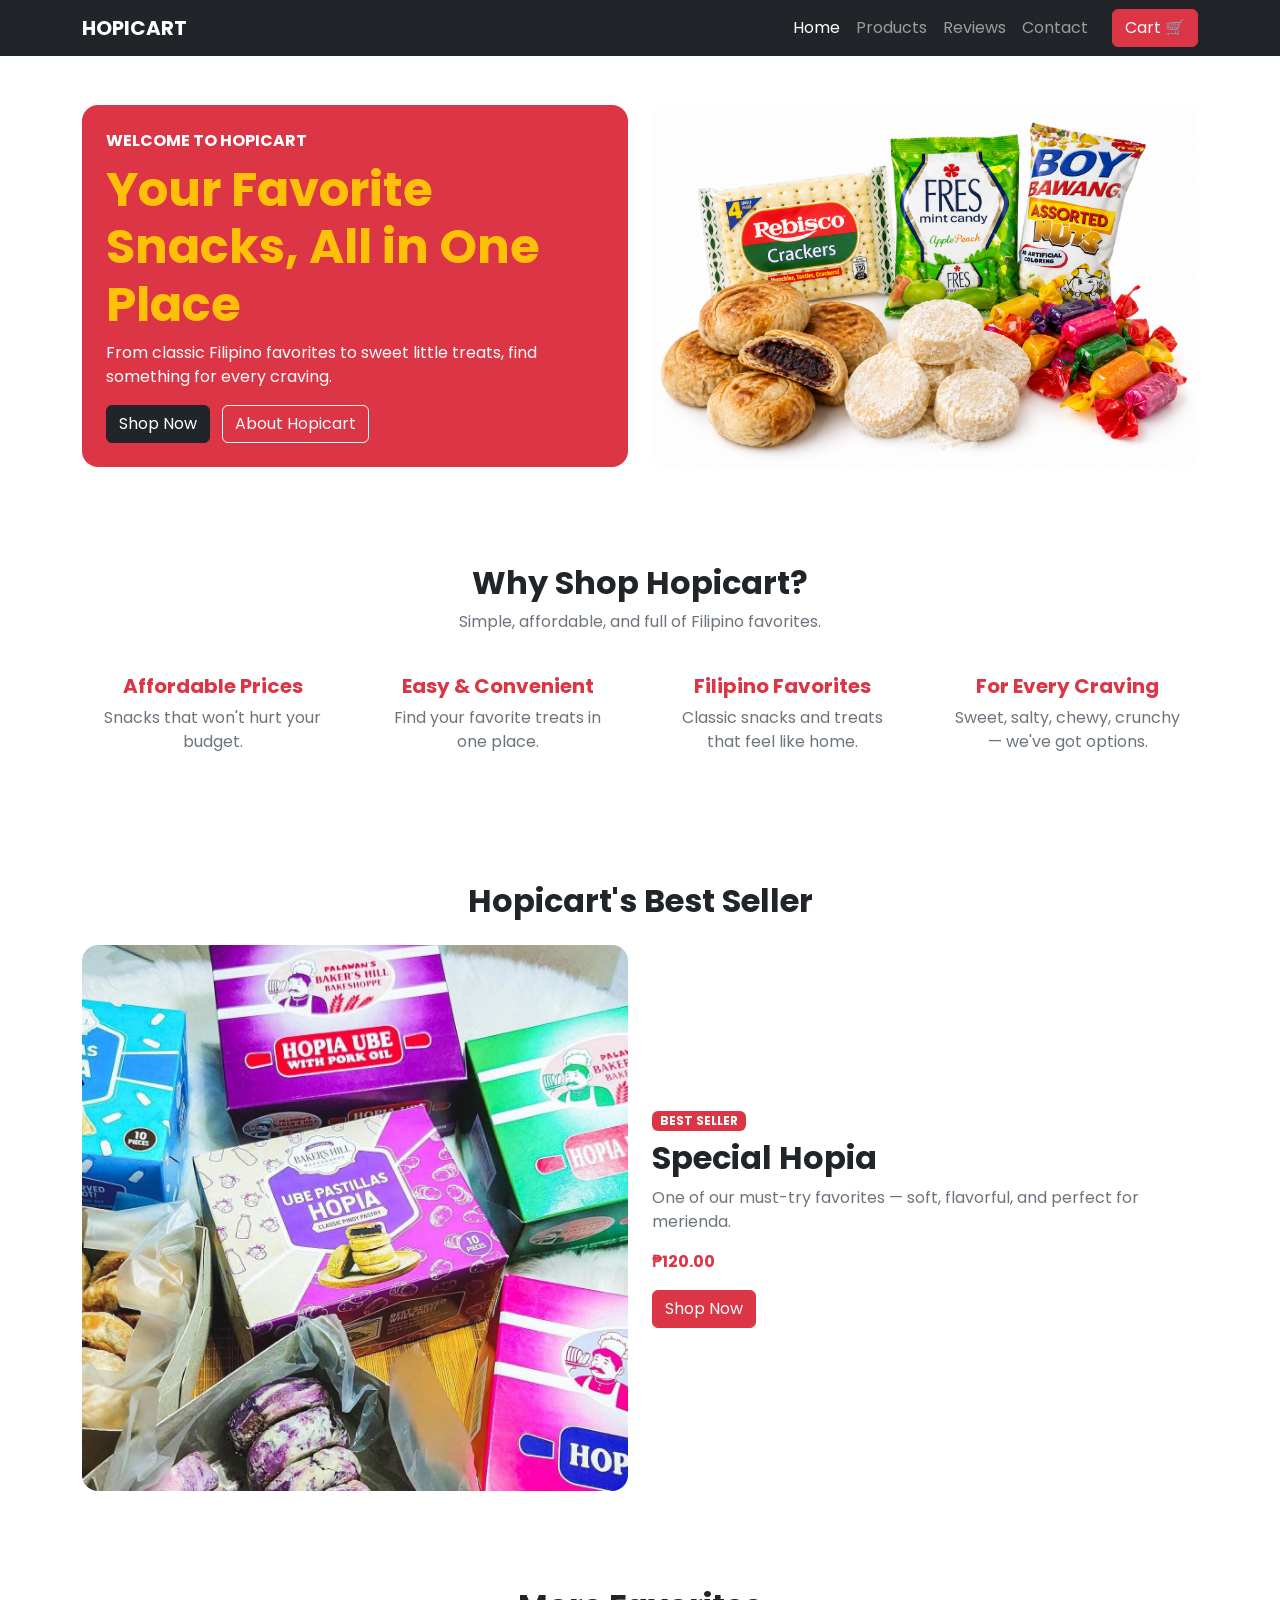
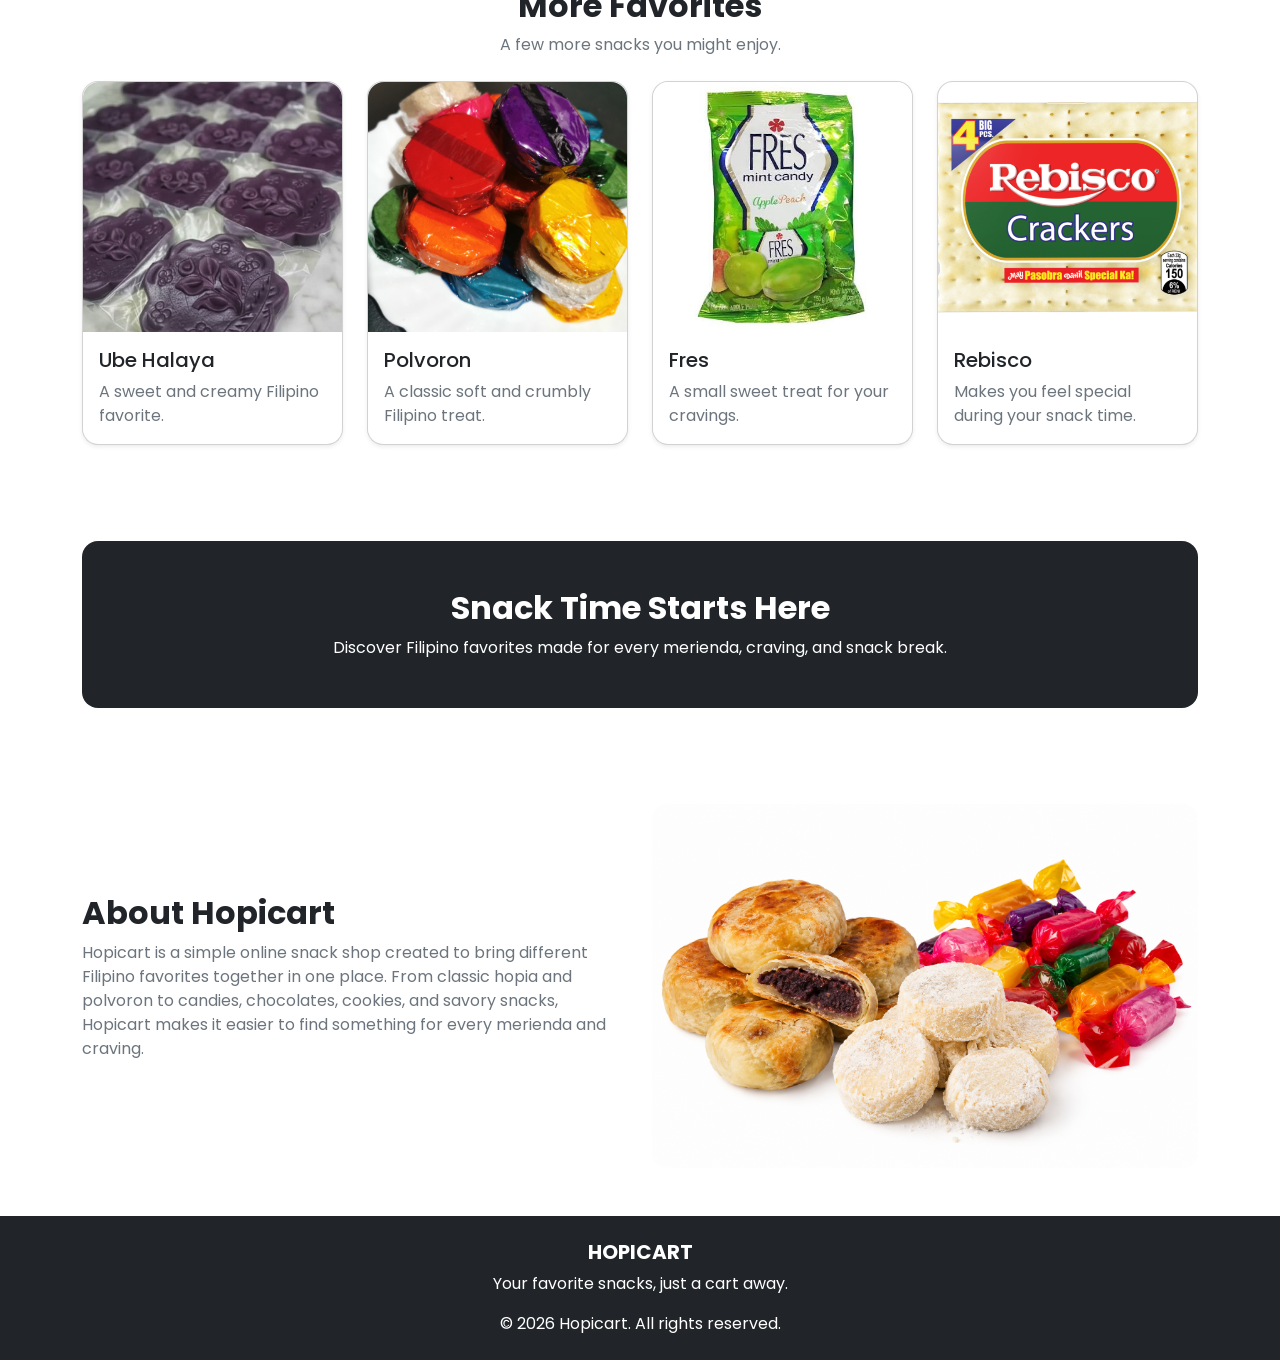
<file: index.html>
<!doctype html>
<html lang="en">
  <head>
    <meta charset="UTF-8" />
    <meta name="viewport" content="width=device-width, initial-scale=1.0" />

    <title>Hopicart - Home</title>

    <!-- Google Font -->
    <link
      href="https://fonts.googleapis.com/css2?family=Poppins:wght@400;500;600;700&display=swap"
      rel="stylesheet"
    />

    <!-- Bootstrap CSS -->
    <link
      href="https://cdn.jsdelivr.net/npm/bootstrap@5.3.8/dist/css/bootstrap.min.css"
      rel="stylesheet"
    />

    <!-- Custom CSS -->
    <link rel="stylesheet" href="style.css" />
  </head>

  <body>
    <!-- Bootstrap Navbar -->
    <header class="sticky-top">
      <nav class="navbar navbar-expand-lg bg-dark navbar-dark">
        <div class="container">
          <a class="navbar-brand fw-bold" href="index.html"> HOPICART </a>

          <button
            class="navbar-toggler"
            type="button"
            data-bs-toggle="collapse"
            data-bs-target="#navbarNav"
          >
            <span class="navbar-toggler-icon"></span>
          </button>

          <div class="collapse navbar-collapse" id="navbarNav">
            <ul class="navbar-nav ms-auto me-3">
              <li class="nav-item">
                <a class="nav-link active" href="index.html"> Home </a>
              </li>

              <li class="nav-item">
                <a class="nav-link" href="products.html"> Products </a>
              </li>

              <li class="nav-item">
                <a class="nav-link" href="reviews.html"> Reviews </a>
              </li>

              <li class="nav-item">
                <a class="nav-link" href="contact.html"> Contact </a>
              </li>
            </ul>

            <a href="#" class="btn btn-danger"> Cart 🛒 </a>
          </div>
        </div>
      </nav>
    </header>

    <main>
      <!-- Hero Section -->
      <section class="container py-5">
        <div class="row align-items-center g-4">
          <div class="col-12 col-md-6">
            <div class="bg-danger rounded-4 p-4">
              <p class="text-white fw-bold mb-2">WELCOME TO HOPICART</p>

              <h1 class="display-5 fw-bold text-warning">
                Your Favorite Snacks, All in One Place
              </h1>

              <p class="text-secondary text-white">
                From classic Filipino favorites to sweet little treats, find
                something for every craving.
              </p>

              <a href="products.html" class="btn btn-dark me-2"> Shop Now </a>

              <a href="#about" class="btn btn-outline-light">
                About Hopicart
              </a>
            </div>
          </div>

          <div class="col-12 col-md-6">
            <img
              src="images/hero-snacks.jpg"
              class="img-fluid rounded-4"
              alt="Assorted Hopicart snacks"
            />
          </div>
        </div>
      </section>

      <!-- Why Shop Hopicart -->
      <section class="container py-5">
        <div class="text-center mb-4">
          <h2 class="fw-bold">Why Shop Hopicart?</h2>

          <p class="text-secondary">
            Simple, affordable, and full of Filipino favorites.
          </p>
        </div>

        <div class="row g-4 text-center">
          <div class="col-12 col-md-6 col-lg-3">
            <div class="p-3">
              <h3 class="h5 fw-bold text-danger">Affordable Prices</h3>

              <p class="text-secondary">Snacks that won't hurt your budget.</p>
            </div>
          </div>

          <div class="col-12 col-md-6 col-lg-3">
            <div class="p-3">
              <h3 class="h5 fw-bold text-danger">Easy & Convenient</h3>

              <p class="text-secondary">
                Find your favorite treats in one place.
              </p>
            </div>
          </div>

          <div class="col-12 col-md-6 col-lg-3">
            <div class="p-3">
              <h3 class="h5 fw-bold text-danger">Filipino Favorites</h3>

              <p class="text-secondary">
                Classic snacks and treats that feel like home.
              </p>
            </div>
          </div>

          <div class="col-12 col-md-6 col-lg-3">
            <div class="p-3">
              <h3 class="h5 fw-bold text-danger">For Every Craving</h3>

              <p class="text-secondary">
                Sweet, salty, chewy, crunchy — we've got options.
              </p>
            </div>
          </div>
        </div>
      </section>

      <!-- Bootstrap Best Seller Section -->
      <section class="container py-5">
        <div class="text-center mb-4">
          <h2 class="fw-bold">Hopicart's Best Seller</h2>
        </div>

        <div class="row align-items-center g-4">
          <div class="col-12 col-md-6">
            <img
              src="images/special-hopia.jpg"
              class="img-fluid rounded-4"
              alt="Special Hopia"
            />
          </div>

          <div class="col-12 col-md-6">
            <span class="badge bg-danger mb-2"> BEST SELLER </span>

            <h2 class="fw-bold">Special Hopia</h2>

            <p class="text-secondary">
              One of our must-try favorites — soft, flavorful, and perfect for
              merienda.
            </p>

            <p class="fw-bold text-danger">₱120.00</p>

            <a href="products.html" class="btn btn-danger"> Shop Now </a>
          </div>
        </div>
      </section>

      <!-- Bootstrap Product Cards -->
      <section class="container py-5">
        <div class="text-center mb-4">
          <h2 class="fw-bold">More Favorites</h2>

          <p class="text-secondary">A few more snacks you might enjoy.</p>
        </div>

        <div class="row g-4">
          <!-- Ube Halaya -->
          <article class="col-12 col-sm-6 col-lg-3">
            <div class="card h-100 shadow-sm rounded-4">
              <img
                src="images/ube-halaya.jpg"
                class="card-img-top rounded-top-4"
                alt="Ube Halaya"
              />

              <div class="card-body">
                <h3 class="h5 card-title">Ube Halaya</h3>

                <p class="card-text text-secondary">
                  A sweet and creamy Filipino favorite.
                </p>
              </div>
            </div>
          </article>

          <!-- Polvoron -->
          <article class="col-12 col-sm-6 col-lg-3">
            <div class="card h-100 shadow-sm rounded-4">
              <img
                src="images/polvoron.png"
                class="card-img-top rounded-top-4"
                alt="Polvoron"
              />

              <div class="card-body">
                <h3 class="h5 card-title">Polvoron</h3>

                <p class="card-text text-secondary">
                  A classic soft and crumbly Filipino treat.
                </p>
              </div>
            </div>
          </article>

          <!-- XO -->
          <article class="col-12 col-sm-6 col-lg-3">
            <div class="card h-100 shadow-sm rounded-4">
              <img
                src="images/fres.png"
                class="card-img-top rounded-top-4"
                alt="Fres Candy"
              />

              <div class="card-body">
                <h3 class="h5 card-title">Fres</h3>

                <p class="card-text text-secondary">
                  A small sweet treat for your cravings.
                </p>
              </div>
            </div>
          </article>

          <!-- Piattos -->
          <article class="col-12 col-sm-6 col-lg-3">
            <div class="card h-100 shadow-sm rounded-4">
              <img
                src="images/rebisco.png"
                class="card-img-top rounded-top-4"
                alt="Piattos"
              />

              <div class="card-body">
                <h3 class="h5 card-title">Rebisco</h3>

                <p class="card-text text-secondary">
                  Makes you feel special during your snack time.
                </p>
              </div>
            </div>
          </article>
        </div>
      </section>

      <!-- Snack Time Section -->
      <section class="container py-5">
        <div class="bg-dark text-white text-center rounded-4 p-5">
          <h2 class="fw-bold">Snack Time Starts Here</h2>

          <p class="mb-0">
            Discover Filipino favorites made for every merienda, craving, and
            snack break.
          </p>
        </div>
      </section>

      <!-- Bootstrap About Section -->
      <section id="about" class="container py-5">
        <div class="row align-items-center g-4">
          <div class="col-12 col-md-6">
            <h2 class="fw-bold">About Hopicart</h2>

            <p class="text-secondary">
              Hopicart is a simple online snack shop created to bring different
              Filipino favorites together in one place. From classic hopia and
              polvoron to candies, chocolates, cookies, and savory snacks,
              Hopicart makes it easier to find something for every merienda and
              craving.
            </p>
          </div>

          <div class="col-12 col-md-6">
            <img
              src="images/snacks.jpg"
              class="img-fluid rounded-4"
              alt="Filipino snacks"
            />
          </div>
        </div>
      </section>
    </main>

    <!-- Bootstrap Footer -->
    <footer class="bg-dark text-white text-center py-4">
      <h2 class="h5 fw-bold">HOPICART</h2>

      <p>Your favorite snacks, just a cart away.</p>

      <p class="mb-0">&copy; 2026 Hopicart. All rights reserved.</p>
    </footer>

    <!-- Bootstrap JavaScript -->
    <script src="https://cdn.jsdelivr.net/npm/bootstrap@5.3.8/dist/js/bootstrap.bundle.min.js"></script>
  </body>
</html>
</file>
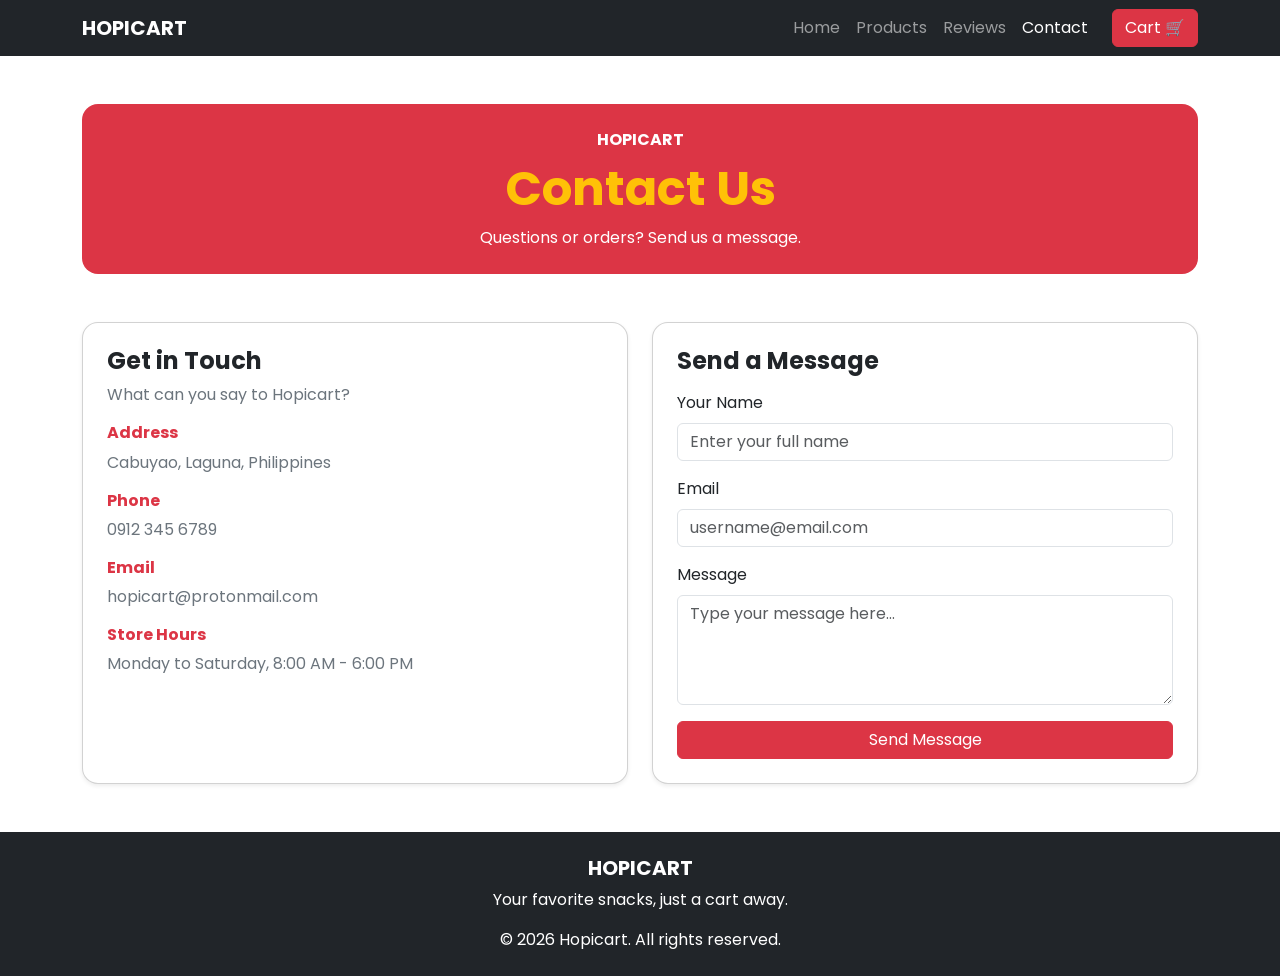
<file: contact.html>
<!doctype html>
<html lang="en">
  <head>
    <meta charset="UTF-8" />
    <meta name="viewport" content="width=device-width, initial-scale=1.0" />
    <title>Hopicart - Contact</title>

    <!-- Google Font -->
    <link
      href="https://fonts.googleapis.com/css2?family=Poppins:wght@400;500;600;700&display=swap"
      rel="stylesheet"
    />
    <!-- Bootstrap CSS -->
    <link
      href="https://cdn.jsdelivr.net/npm/bootstrap@5.3.8/dist/css/bootstrap.min.css"
      rel="stylesheet"
    />
    <!-- Custom CSS -->
    <link rel="stylesheet" href="style.css" />
  </head>
  <body>
    <!-- Bootstrap Navbar -->
    <header class="sticky-top">
      <nav class="navbar navbar-expand-lg bg-dark navbar-dark">
        <div class="container">
          <a class="navbar-brand fw-bold" href="index.html"> HOPICART </a>
          <button
            class="navbar-toggler"
            type="button"
            data-bs-toggle="collapse"
            data-bs-target="#navbarNav"
          >
            <span class="navbar-toggler-icon"></span>
          </button>
          <div class="collapse navbar-collapse" id="navbarNav">
            <ul class="navbar-nav ms-auto me-3">
              <li class="nav-item">
                <a class="nav-link" href="index.html"> Home </a>
              </li>
              <li class="nav-item">
                <a class="nav-link" href="products.html"> Products </a>
              </li>
              <li class="nav-item">
                <a class="nav-link" href="reviews.html"> Reviews </a>
              </li>
              <li class="nav-item">
                <a class="nav-link active" href="contact.html"> Contact </a>
              </li>
            </ul>
            <a href="products.html#cart" class="btn btn-danger"> Cart 🛒 </a>
          </div>
        </div>
      </nav>
    </header>

    <main>
      <!-- Page Title -->
      <section class="container py-5">
        <div class="bg-danger rounded-4 p-4 text-center">
          <p class="text-white fw-bold mb-2">HOPICART</p>
          <h1 class="display-5 fw-bold text-warning">Contact Us</h1>
          <p class="text-white mb-0">Questions or orders? Send us a message.</p>
        </div>
      </section>

      <section class="container pb-5">
        <div class="row g-4">
          <!-- Contact Information -->
          <div class="col-12 col-md-6">
            <div class="card h-100 shadow-sm rounded-4 card-body p-4">
              <h2 class="h4 fw-bold">Get in Touch</h2>
              <p class="text-secondary">What can you say to Hopicart?</p>

              <h3 class="h6 fw-bold text-danger">Address</h3>
              <p class="text-secondary">Cabuyao, Laguna, Philippines</p>

              <h3 class="h6 fw-bold text-danger">Phone</h3>
              <p class="text-secondary">0912 345 6789</p>

              <h3 class="h6 fw-bold text-danger">Email</h3>
              <p class="text-secondary">hopicart@protonmail.com</p>

              <h3 class="h6 fw-bold text-danger">Store Hours</h3>
              <p class="text-secondary mb-0">
                Monday to Saturday, 8:00 AM - 6:00 PM
              </p>
            </div>
          </div>

          <!-- Contact Form -->
          <div class="col-12 col-md-6">
            <div class="card h-100 shadow-sm rounded-4 card-body p-4">
              <h2 class="h4 fw-bold mb-3">Send a Message</h2>

              <form id="contactForm">
                <div class="mb-3">
                  <label for="contactName" class="form-label">Your Name</label>
                  <input
                    type="text"
                    class="form-control"
                    id="contactName"
                    placeholder="Enter your full name"
                    required
                  />
                </div>

                <div class="mb-3">
                  <label for="contactEmail" class="form-label">Email</label>
                  <input
                    type="email"
                    class="form-control"
                    id="contactEmail"
                    placeholder="username@email.com"
                    required
                  />
                </div>

                <div class="mb-3">
                  <label for="contactMessage" class="form-label">Message</label>
                  <textarea
                    class="form-control"
                    id="contactMessage"
                    rows="4"
                    placeholder="Type your message here..."
                    required
                  ></textarea>
                </div>

                <button type="submit" class="btn btn-danger w-100">
                  Send Message
                </button>
              </form>

              <!-- Feedback Message -->
              <div id="message" class="alert mt-3 d-none" role="status"></div>
            </div>
          </div>
        </div>
      </section>
    </main>

    <!-- Bootstrap Footer -->
    <footer class="bg-dark text-white text-center py-4">
      <h2 class="h5 fw-bold">HOPICART</h2>
      <p>Your favorite snacks, just a cart away.</p>
      <p class="mb-0">&copy; 2026 Hopicart. All rights reserved.</p>
    </footer>

    <!-- Bootstrap JavaScript -->
    <script src="https://cdn.jsdelivr.net/npm/bootstrap@5.3.8/dist/js/bootstrap.bundle.min.js"></script>
    <!-- jQuery -->
    <script src="https://code.jquery.com/jquery-3.7.1.min.js"></script>
    <!-- Contact script -->
    <script src="script.js"></script>
  </body>
</html>
</file>
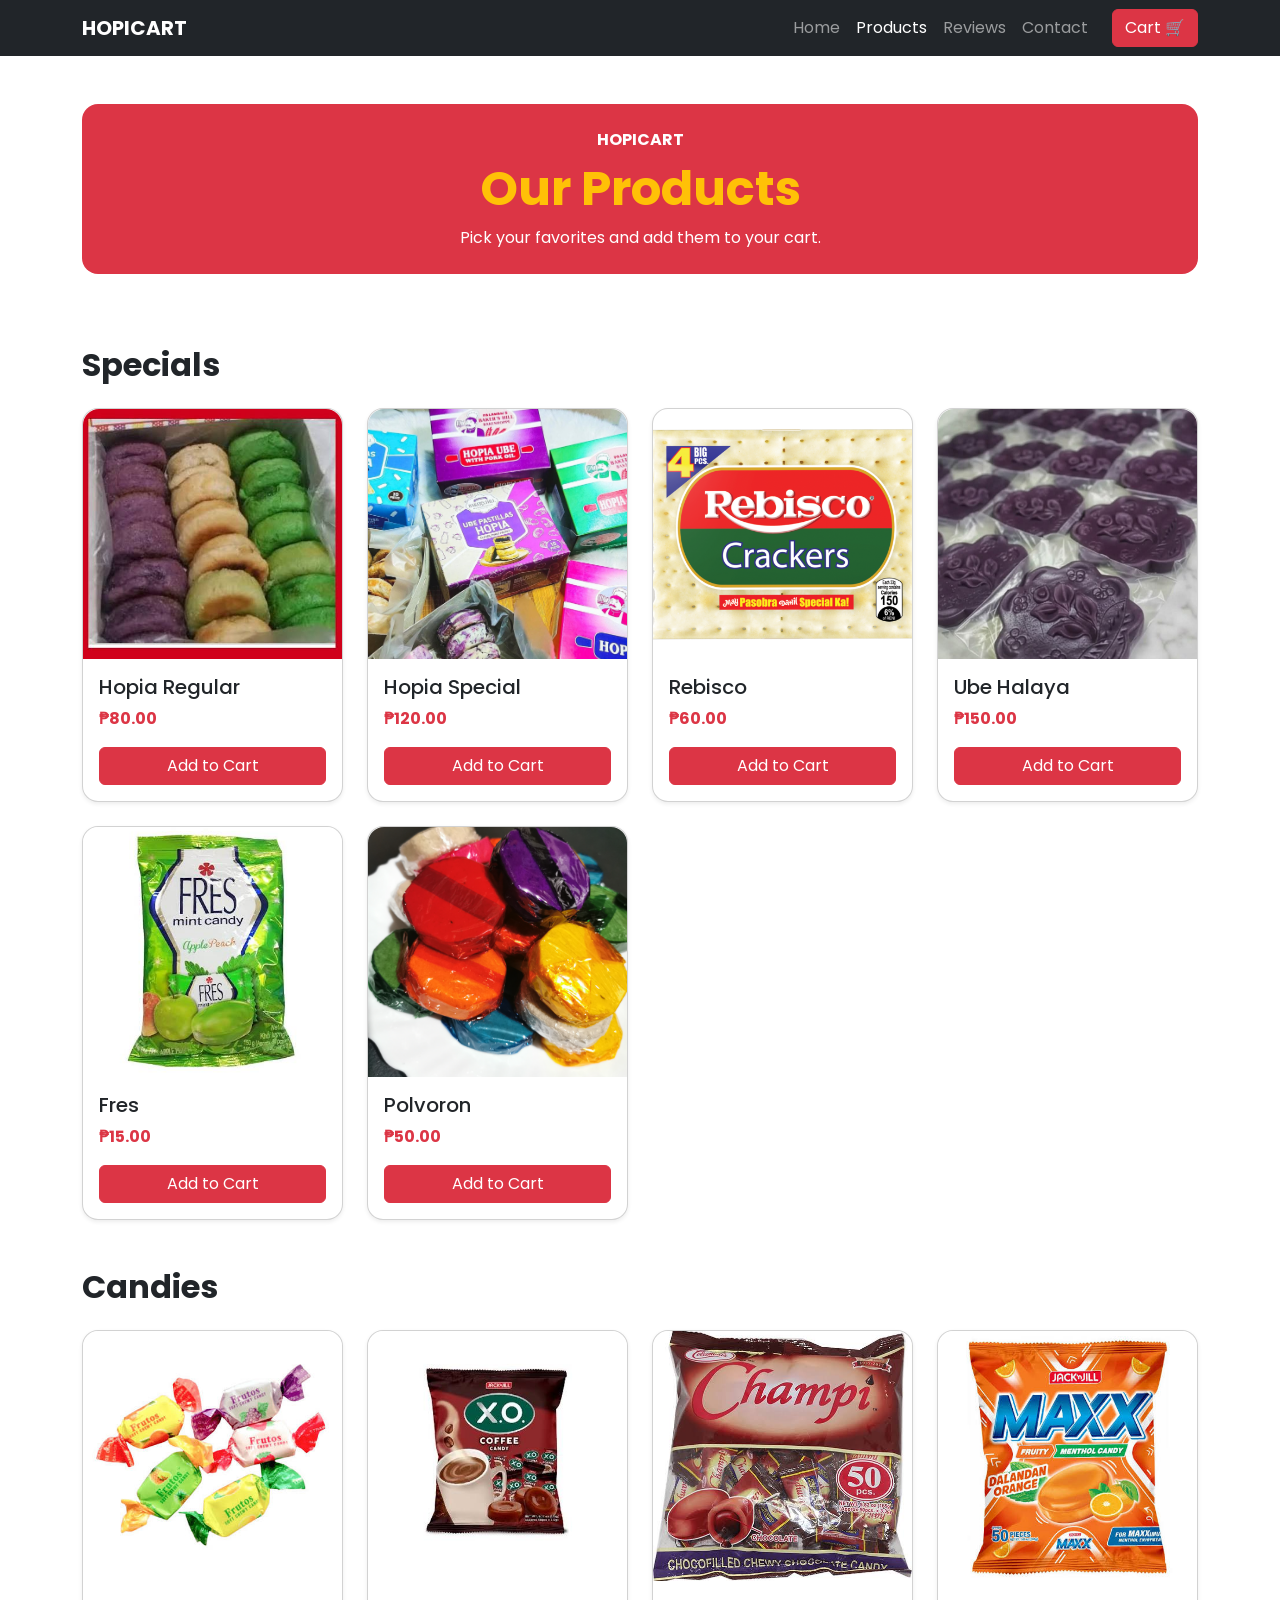
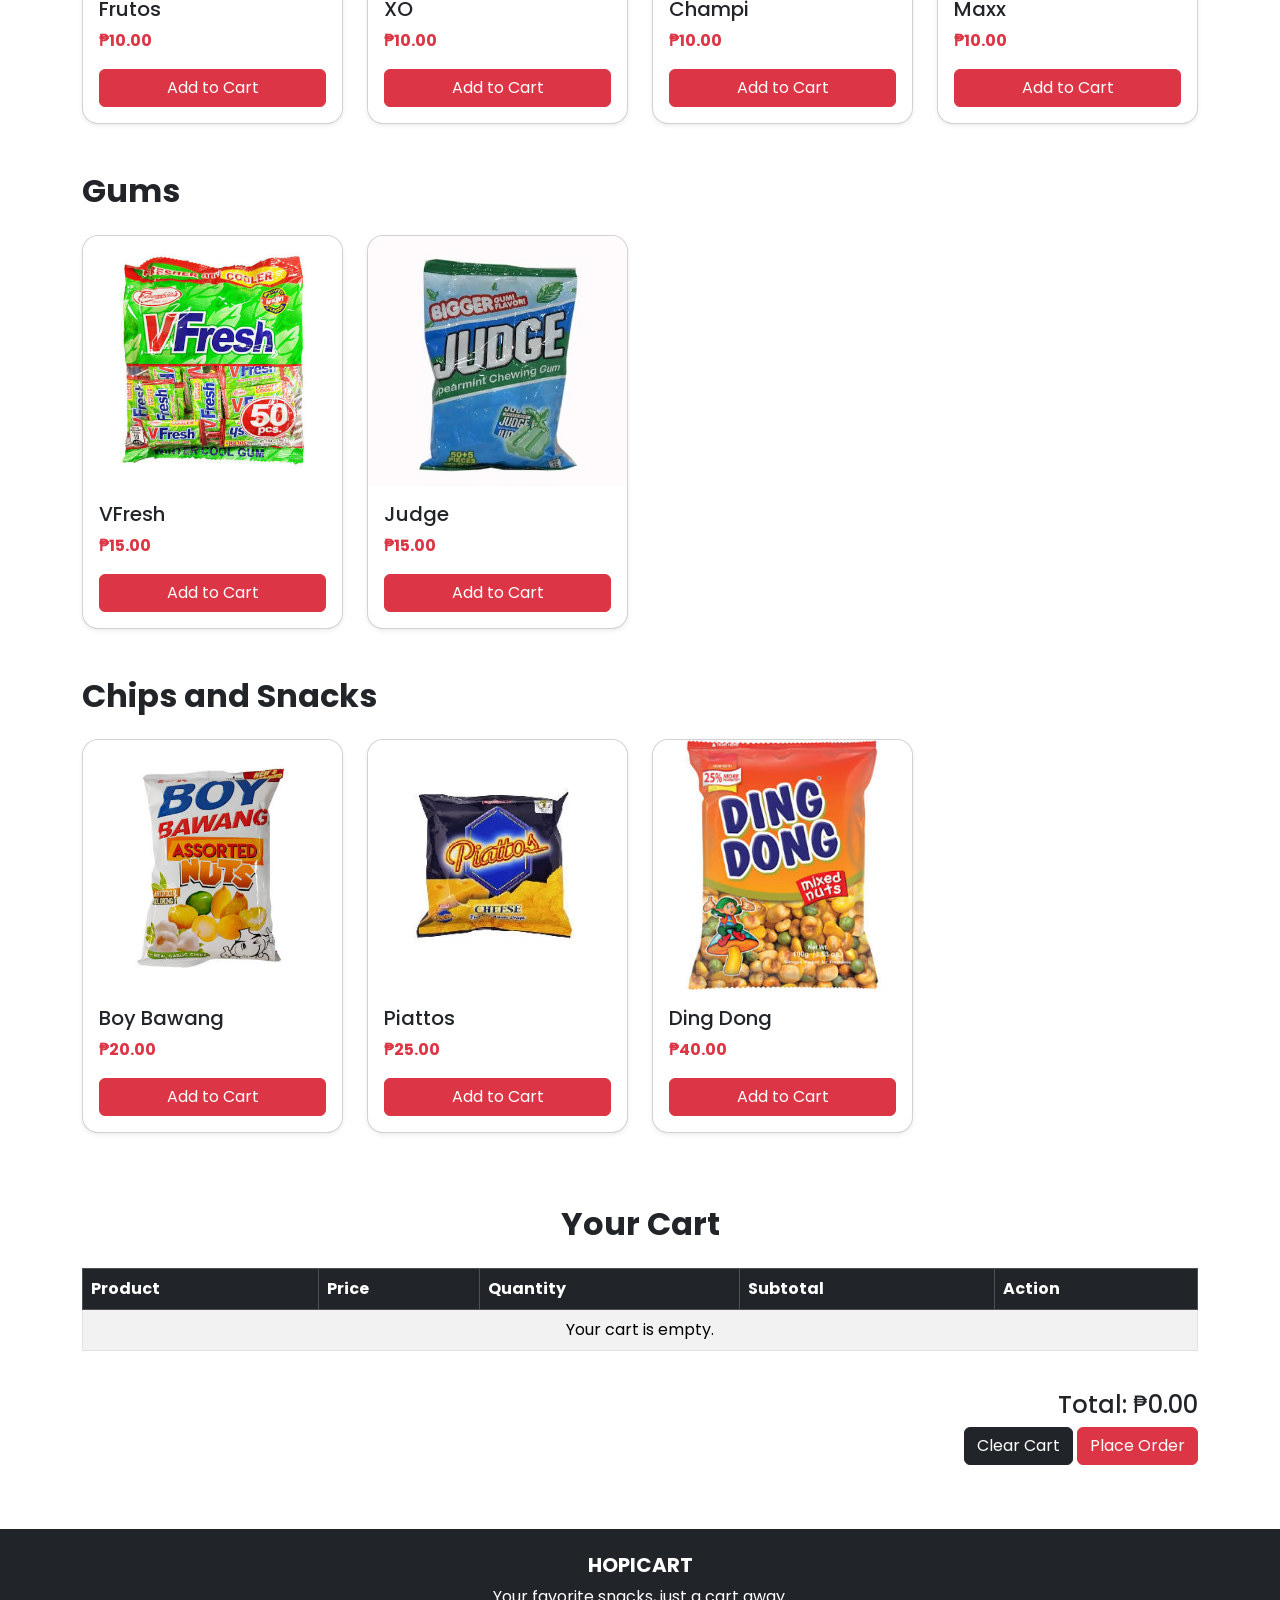
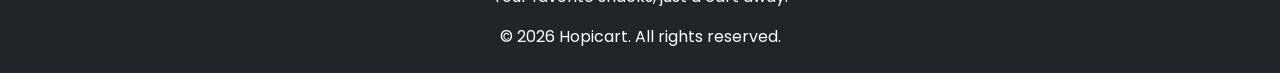
<file: products.html>
<!doctype html>
<html lang="en">
  <head>
    <meta charset="UTF-8" />
    <meta name="viewport" content="width=device-width, initial-scale=1.0" />
    <title>Hopicart - Products</title>

    <!-- Google Font -->
    <link
      href="https://fonts.googleapis.com/css2?family=Poppins:wght@400;500;600;700&display=swap"
      rel="stylesheet"
    />
    <!-- Bootstrap CSS -->
    <link
      href="https://cdn.jsdelivr.net/npm/bootstrap@5.3.8/dist/css/bootstrap.min.css"
      rel="stylesheet"
    />
    <!-- Custom CSS -->
    <link rel="stylesheet" href="style.css" />
  </head>
  <body>
    <!-- Bootstrap Navbar -->
    <header class="sticky-top">
      <nav class="navbar navbar-expand-lg bg-dark navbar-dark">
        <div class="container">
          <a class="navbar-brand fw-bold" href="index.html"> HOPICART </a>
          <button
            class="navbar-toggler"
            type="button"
            data-bs-toggle="collapse"
            data-bs-target="#navbarNav"
          >
            <span class="navbar-toggler-icon"></span>
          </button>
          <div class="collapse navbar-collapse" id="navbarNav">
            <ul class="navbar-nav ms-auto me-3">
              <li class="nav-item">
                <a class="nav-link" href="index.html"> Home </a>
              </li>
              <li class="nav-item">
                <a class="nav-link active" href="products.html"> Products </a>
              </li>
              <li class="nav-item">
                <a class="nav-link" href="reviews.html"> Reviews </a>
              </li>
              <li class="nav-item">
                <a class="nav-link" href="contact.html"> Contact </a>
              </li>
            </ul>
            <a href="#cart" class="btn btn-danger"> Cart 🛒 </a>
          </div>
        </div>
      </nav>
    </header>

    <main>
      <!-- Page Title -->
      <section class="container py-5">
        <div class="bg-danger rounded-4 p-4 text-center">
          <p class="text-white fw-bold mb-2">HOPICART</p>
          <h1 class="display-5 fw-bold text-warning">Our Products</h1>
          <p class="text-white mb-0">
            Pick your favorites and add them to your cart.
          </p>
        </div>
      </section>

      <!-- Specials -->
      <section class="container py-4">
        <h2 class="fw-bold mb-4">Specials</h2>
        <div class="row g-4">
          <article class="col-12 col-sm-6 col-lg-3">
            <div class="card h-100 shadow-sm rounded-4">
              <img
                src="images/hopia-regular.jpg"
                class="card-img-top rounded-top-4"
                alt="Hopia Regular"
              />
              <div class="card-body d-flex flex-column">
                <h3 class="h5 card-title">Hopia Regular</h3>
                <p class="fw-bold text-danger mt-auto">₱80.00</p>
                <button
                  class="btn btn-danger add-to-cart"
                  data-name="Hopia Regular"
                  data-price="80"
                >
                  Add to Cart
                </button>
              </div>
            </div>
          </article>

          <article class="col-12 col-sm-6 col-lg-3">
            <div class="card h-100 shadow-sm rounded-4">
              <img
                src="images/special-hopia.jpg"
                class="card-img-top rounded-top-4"
                alt="Hopia Special"
              />
              <div class="card-body d-flex flex-column">
                <h3 class="h5 card-title">Hopia Special</h3>
                <p class="fw-bold text-danger mt-auto">₱120.00</p>
                <button
                  class="btn btn-danger add-to-cart"
                  data-name="Hopia Special"
                  data-price="120"
                >
                  Add to Cart
                </button>
              </div>
            </div>
          </article>

          <article class="col-12 col-sm-6 col-lg-3">
            <div class="card h-100 shadow-sm rounded-4">
              <img
                src="images/rebisco.png"
                class="card-img-top rounded-top-4"
                alt="Rebisco"
              />
              <div class="card-body d-flex flex-column">
                <h3 class="h5 card-title">Rebisco</h3>
                <p class="fw-bold text-danger mt-auto">₱60.00</p>
                <button
                  class="btn btn-danger add-to-cart"
                  data-name="Rebisco"
                  data-price="60"
                >
                  Add to Cart
                </button>
              </div>
            </div>
          </article>

          <article class="col-12 col-sm-6 col-lg-3">
            <div class="card h-100 shadow-sm rounded-4">
              <img
                src="images/ube-halaya.jpg"
                class="card-img-top rounded-top-4"
                alt="Ube Halaya"
              />
              <div class="card-body d-flex flex-column">
                <h3 class="h5 card-title">Ube Halaya</h3>
                <p class="fw-bold text-danger mt-auto">₱150.00</p>
                <button
                  class="btn btn-danger add-to-cart"
                  data-name="Ube Halaya"
                  data-price="150"
                >
                  Add to Cart
                </button>
              </div>
            </div>
          </article>

          <article class="col-12 col-sm-6 col-lg-3">
            <div class="card h-100 shadow-sm rounded-4">
              <img
                src="images/fres.png"
                class="card-img-top rounded-top-4"
                alt="Fres"
              />
              <div class="card-body d-flex flex-column">
                <h3 class="h5 card-title">Fres</h3>
                <p class="fw-bold text-danger mt-auto">₱15.00</p>
                <button
                  class="btn btn-danger add-to-cart"
                  data-name="Fres"
                  data-price="15"
                >
                  Add to Cart
                </button>
              </div>
            </div>
          </article>

          <article class="col-12 col-sm-6 col-lg-3">
            <div class="card h-100 shadow-sm rounded-4">
              <img
                src="images/polvoron.png"
                class="card-img-top rounded-top-4"
                alt="Polvoron"
              />
              <div class="card-body d-flex flex-column">
                <h3 class="h5 card-title">Polvoron</h3>
                <p class="fw-bold text-danger mt-auto">₱50.00</p>
                <button
                  class="btn btn-danger add-to-cart"
                  data-name="Polvoron"
                  data-price="50"
                >
                  Add to Cart
                </button>
              </div>
            </div>
          </article>
        </div>
      </section>

      <!-- Candies -->
      <section class="container py-4">
        <h2 class="fw-bold mb-4">Candies</h2>
        <div class="row g-4">
          <article class="col-12 col-sm-6 col-lg-3">
            <div class="card h-100 shadow-sm rounded-4">
              <img
                src="images/frutos.jpg"
                class="card-img-top rounded-top-4"
                alt="Frutos"
              />
              <div class="card-body d-flex flex-column">
                <h3 class="h5 card-title">Frutos</h3>
                <p class="fw-bold text-danger mt-auto">₱10.00</p>
                <button
                  class="btn btn-danger add-to-cart"
                  data-name="Frutos"
                  data-price="10"
                >
                  Add to Cart
                </button>
              </div>
            </div>
          </article>

          <article class="col-12 col-sm-6 col-lg-3">
            <div class="card h-100 shadow-sm rounded-4">
              <img
                src="images/xo.jpg"
                class="card-img-top rounded-top-4"
                alt="XO"
              />
              <div class="card-body d-flex flex-column">
                <h3 class="h5 card-title">XO</h3>
                <p class="fw-bold text-danger mt-auto">₱10.00</p>
                <button
                  class="btn btn-danger add-to-cart"
                  data-name="XO"
                  data-price="10"
                >
                  Add to Cart
                </button>
              </div>
            </div>
          </article>

          <article class="col-12 col-sm-6 col-lg-3">
            <div class="card h-100 shadow-sm rounded-4">
              <img
                src="images/champee.jpg"
                class="card-img-top rounded-top-4"
                alt="Champee"
              />
              <div class="card-body d-flex flex-column">
                <h3 class="h5 card-title">Champi</h3>
                <p class="fw-bold text-danger mt-auto">₱10.00</p>
                <button
                  class="btn btn-danger add-to-cart"
                  data-name="Champee"
                  data-price="10"
                >
                  Add to Cart
                </button>
              </div>
            </div>
          </article>

          <article class="col-12 col-sm-6 col-lg-3">
            <div class="card h-100 shadow-sm rounded-4">
              <img
                src="images/max.jpg"
                class="card-img-top rounded-top-4"
                alt="Max"
              />
              <div class="card-body d-flex flex-column">
                <h3 class="h5 card-title">Maxx</h3>
                <p class="fw-bold text-danger mt-auto">₱10.00</p>
                <button
                  class="btn btn-danger add-to-cart"
                  data-name="Max"
                  data-price="10"
                >
                  Add to Cart
                </button>
              </div>
            </div>
          </article>
        </div>
      </section>

      <!-- Gums -->
      <section class="container py-4">
        <h2 class="fw-bold mb-4">Gums</h2>
        <div class="row g-4">
          <article class="col-12 col-sm-6 col-lg-3">
            <div class="card h-100 shadow-sm rounded-4">
              <img
                src="images/vfresh.jpg"
                class="card-img-top rounded-top-4"
                alt="VFresh"
              />
              <div class="card-body d-flex flex-column">
                <h3 class="h5 card-title">VFresh</h3>
                <p class="fw-bold text-danger mt-auto">₱15.00</p>
                <button
                  class="btn btn-danger add-to-cart"
                  data-name="VFresh"
                  data-price="15"
                >
                  Add to Cart
                </button>
              </div>
            </div>
          </article>

          <article class="col-12 col-sm-6 col-lg-3">
            <div class="card h-100 shadow-sm rounded-4">
              <img
                src="images/judge.jpg"
                class="card-img-top rounded-top-4"
                alt="Judge"
              />
              <div class="card-body d-flex flex-column">
                <h3 class="h5 card-title">Judge</h3>
                <p class="fw-bold text-danger mt-auto">₱15.00</p>
                <button
                  class="btn btn-danger add-to-cart"
                  data-name="Judge"
                  data-price="15"
                >
                  Add to Cart
                </button>
              </div>
            </div>
          </article>
        </div>
      </section>

      <!-- Sitserya -->
      <section class="container py-4">
        <h2 class="fw-bold mb-4">Chips and Snacks</h2>
        <div class="row g-4">
          <article class="col-12 col-sm-6 col-lg-3">
            <div class="card h-100 shadow-sm rounded-4">
              <img
                src="images/boy-bawang.jpg"
                class="card-img-top rounded-top-4"
                alt="Boy Bawang"
              />
              <div class="card-body d-flex flex-column">
                <h3 class="h5 card-title">Boy Bawang</h3>
                <p class="fw-bold text-danger mt-auto">₱20.00</p>
                <button
                  class="btn btn-danger add-to-cart"
                  data-name="Boy Bawang"
                  data-price="20"
                >
                  Add to Cart
                </button>
              </div>
            </div>
          </article>

          <article class="col-12 col-sm-6 col-lg-3">
            <div class="card h-100 shadow-sm rounded-4">
              <img
                src="images/piattos.jpg"
                class="card-img-top rounded-top-4"
                alt="Piattos"
              />
              <div class="card-body d-flex flex-column">
                <h3 class="h5 card-title">Piattos</h3>
                <p class="fw-bold text-danger mt-auto">₱25.00</p>
                <button
                  class="btn btn-danger add-to-cart"
                  data-name="Piattos"
                  data-price="25"
                >
                  Add to Cart
                </button>
              </div>
            </div>
          </article>

          <article class="col-12 col-sm-6 col-lg-3">
            <div class="card h-100 shadow-sm rounded-4">
              <img
                src="images/mixed-nuts.jpg"
                class="card-img-top rounded-top-4"
                alt="Mixed Nuts"
              />
              <div class="card-body d-flex flex-column">
                <h3 class="h5 card-title">Ding Dong</h3>
                <p class="fw-bold text-danger mt-auto">₱40.00</p>
                <button
                  class="btn btn-danger add-to-cart"
                  data-name="Mixed Nuts"
                  data-price="40"
                >
                  Add to Cart
                </button>
              </div>
            </div>
          </article>
        </div>
      </section>

      <!-- Shopping Cart -->
      <section id="cart" class="container py-5">
        <div class="text-center mb-4">
          <h2 class="fw-bold">Your Cart</h2>
        </div>

        <div class="table-responsive">
          <table class="table table-bordered table-striped">
            <thead class="table-dark">
              <tr>
                <th>Product</th>
                <th>Price</th>
                <th>Quantity</th>
                <th>Subtotal</th>
                <th>Action</th>
              </tr>
            </thead>
            <tbody id="cart-items"></tbody>
          </table>
        </div>

        <div class="text-end mt-4">
          <h4>Total: <span id="total">₱0.00</span></h4>
          <button id="clear-cart" class="btn btn-dark">Clear Cart</button>
          <button id="place-order" class="btn btn-danger">Place Order</button>
          <p id="cart-message" class="mt-3 fw-bold"></p>
        </div>
      </section>
    </main>

    <!-- Bootstrap Footer -->
    <footer class="bg-dark text-white text-center py-4">
      <h2 class="h5 fw-bold">HOPICART</h2>
      <p>Your favorite snacks, just a cart away.</p>
      <p class="mb-0">&copy; 2026 Hopicart. All rights reserved.</p>
    </footer>

    <!-- Bootstrap JavaScript -->
    <script src="https://cdn.jsdelivr.net/npm/bootstrap@5.3.8/dist/js/bootstrap.bundle.min.js"></script>
    <!-- jQuery -->
    <script src="https://code.jquery.com/jquery-3.7.1.min.js"></script>
    <!-- Cart script -->
    <script src="script.js"></script>
  </body>
</html>
</file>
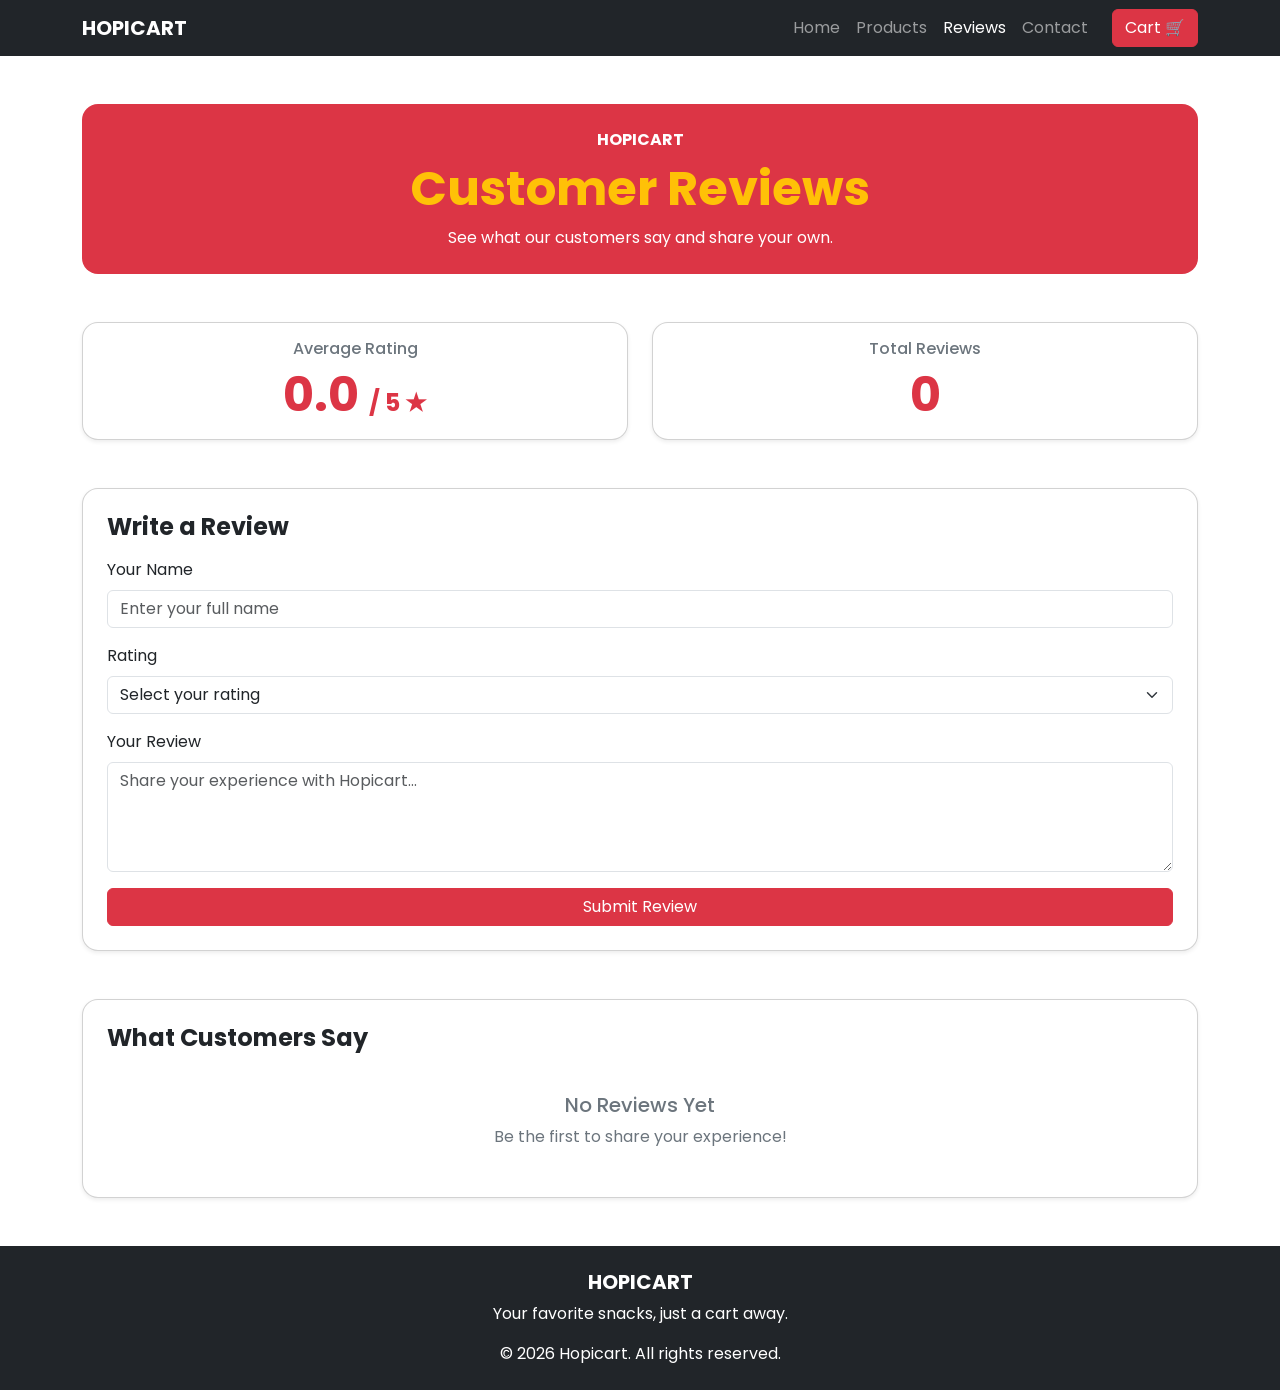
<file: reviews.html>
<!doctype html>
<html lang="en">
  <head>
    <meta charset="UTF-8" />
    <meta name="viewport" content="width=device-width, initial-scale=1.0" />
    <title>Hopicart - Reviews</title>

    <!-- Google Font -->
    <link
      href="https://fonts.googleapis.com/css2?family=Poppins:wght@400;500;600;700&display=swap"
      rel="stylesheet"
    />
    <!-- Bootstrap CSS -->
    <link
      href="https://cdn.jsdelivr.net/npm/bootstrap@5.3.8/dist/css/bootstrap.min.css"
      rel="stylesheet"
    />
    <!-- Bootstrap Icons (for the trash icon) -->
    <link
      href="https://cdn.jsdelivr.net/npm/bootstrap-icons@1.11.3/font/bootstrap-icons.min.css"
      rel="stylesheet"
    />
    <!-- Custom CSS -->
    <link rel="stylesheet" href="style.css" />
  </head>
  <body>
    <!-- Bootstrap Navbar -->
    <header class="sticky-top">
      <nav class="navbar navbar-expand-lg bg-dark navbar-dark">
        <div class="container">
          <a class="navbar-brand fw-bold" href="index.html"> HOPICART </a>
          <button
            class="navbar-toggler"
            type="button"
            data-bs-toggle="collapse"
            data-bs-target="#navbarNav"
          >
            <span class="navbar-toggler-icon"></span>
          </button>
          <div class="collapse navbar-collapse" id="navbarNav">
            <ul class="navbar-nav ms-auto me-3">
              <li class="nav-item">
                <a class="nav-link" href="index.html"> Home </a>
              </li>
              <li class="nav-item">
                <a class="nav-link" href="products.html"> Products </a>
              </li>
              <li class="nav-item">
                <a class="nav-link active" href="reviews.html"> Reviews </a>
              </li>
              <li class="nav-item">
                <a class="nav-link" href="contact.html"> Contact </a>
              </li>
            </ul>
            <a href="products.html#cart" class="btn btn-danger"> Cart 🛒 </a>
          </div>
        </div>
      </nav>
    </header>

    <main>
      <!-- Page Title -->
      <section class="container py-5">
        <div class="bg-danger rounded-4 p-4 text-center">
          <p class="text-white fw-bold mb-2">HOPICART</p>
          <h1 class="display-5 fw-bold text-warning">Customer Reviews</h1>
          <p class="text-white mb-0">
            See what our customers say and share your own.
          </p>
        </div>
      </section>

      <!-- Review Summary -->
      <section class="container pb-4">
        <div class="row g-4">
          <div class="col-12 col-md-6">
            <div class="card h-100 shadow-sm rounded-4 card-body text-center">
              <h2 class="h6 text-secondary">Average Rating</h2>
              <p class="display-5 fw-bold text-danger mb-0">
                <span id="averageRating">0.0</span>
                <small class="fs-4">/ 5 ★</small>
              </p>
            </div>
          </div>
          <div class="col-12 col-md-6">
            <div class="card h-100 shadow-sm rounded-4 card-body text-center">
              <h2 class="h6 text-secondary">Total Reviews</h2>
              <p class="display-5 fw-bold text-danger mb-0" id="reviewCount">
                0
              </p>
            </div>
          </div>
        </div>
      </section>

      <!-- Review Form -->
      <section class="container py-4">
        <div class="card shadow-sm rounded-4">
          <div class="card-body p-4">
            <h2 class="h4 fw-bold mb-3">Write a Review</h2>

            <form id="reviewForm">
              <div class="mb-3">
                <label for="reviewerName" class="form-label">Your Name</label>
                <input
                  type="text"
                  class="form-control"
                  id="reviewerName"
                  placeholder="Enter your full name"
                  required
                />
              </div>

              <div class="mb-3">
                <label for="rating" class="form-label">Rating</label>
                <select class="form-select" id="rating" required>
                  <option value="">Select your rating</option>
                  <option value="5">★★★★★ - Excellent</option>
                  <option value="4">★★★★☆ - Very Good</option>
                  <option value="3">★★★☆☆ - Good</option>
                  <option value="2">★★☆☆☆ - Fair</option>
                  <option value="1">★☆☆☆☆ - Poor</option>
                </select>
              </div>

              <div class="mb-3">
                <label for="reviewText" class="form-label">Your Review</label>
                <textarea
                  class="form-control"
                  id="reviewText"
                  rows="4"
                  placeholder="Share your experience with Hopicart..."
                  required
                ></textarea>
              </div>

              <button type="submit" class="btn btn-danger w-100">
                Submit Review
              </button>
            </form>

            <!-- Feedback Message -->
            <div id="message" class="alert mt-3 d-none" role="status"></div>
          </div>
        </div>
      </section>

      <!-- Customer Reviews List -->
      <section class="container py-4 mb-4">
        <div class="card shadow-sm rounded-4">
          <div class="card-body p-4">
            <h2 class="h4 fw-bold mb-3">What Customers Say</h2>
            <div id="reviewsList"></div>
          </div>
        </div>
      </section>
    </main>

    <!-- Bootstrap Footer -->
    <footer class="bg-dark text-white text-center py-4">
      <h2 class="h5 fw-bold">HOPICART</h2>
      <p>Your favorite snacks, just a cart away.</p>
      <p class="mb-0">&copy; 2026 Hopicart. All rights reserved.</p>
    </footer>

    <!-- Bootstrap JavaScript -->
    <script src="https://cdn.jsdelivr.net/npm/bootstrap@5.3.8/dist/js/bootstrap.bundle.min.js"></script>
    <!-- jQuery -->
    <script src="https://code.jquery.com/jquery-3.7.1.min.js"></script>
    <!-- Reviews script -->
    <script src="script.js"></script>
  </body>
</html>
</file>
<file: style.css>
html {
  scroll-behavior: smooth;
  scroll-padding-top: 70px;
}

body {
  font-family: "Poppins", sans-serif;
}

.card-img-top {
  height: 250px;
  object-fit: cover;
}
</file>
